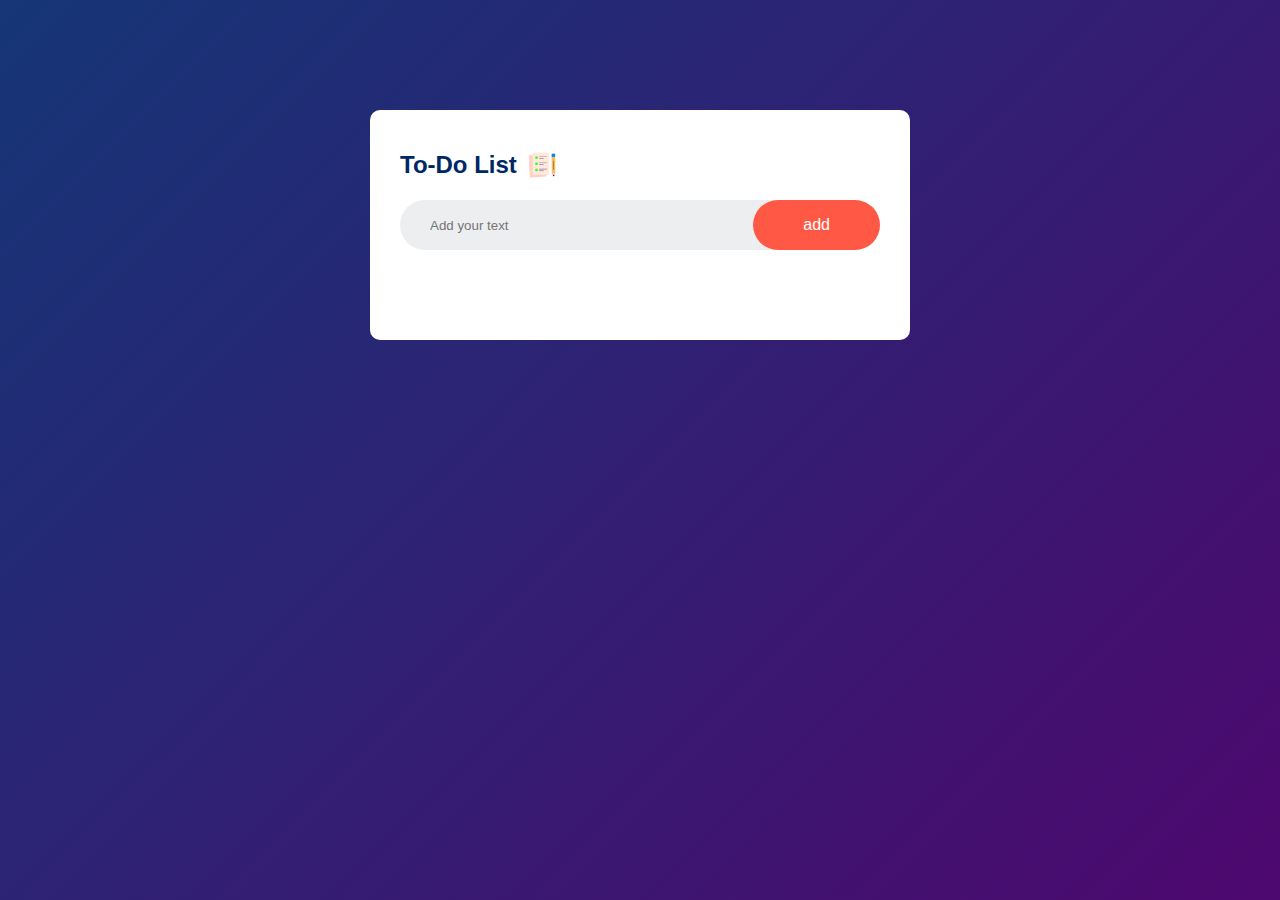
<file: index.html>
<!DOCTYPE html>
<html lang="en">
<head>
  <meta charset="UTF-8">
  <meta name="viewport" content="width=device-width, initial-scale=1.0">
  <title>TO-DO-LIST</title>
  <link rel="stylesheet" href="To_Do.css">

</head>
<body>
  <div class="container">
    <div class="todo-app">
<h2>To-Do List <img src="image/icon.png" > </h2>
<div class="row">
  <input type="text" id="input-box" placeholder="Add your text" >
  <button onclick="AddTask()">add</button>
</div>   
<ul id="list-container">
  <!-- <li class="Checked"> Task 1</li>
  <li> Task 2</li>
  <li> Task 3</li> -->

</ul>

    </div>


  </div>


  
  <script src="To_Do.js"></script>
</body>
</html>
</file>
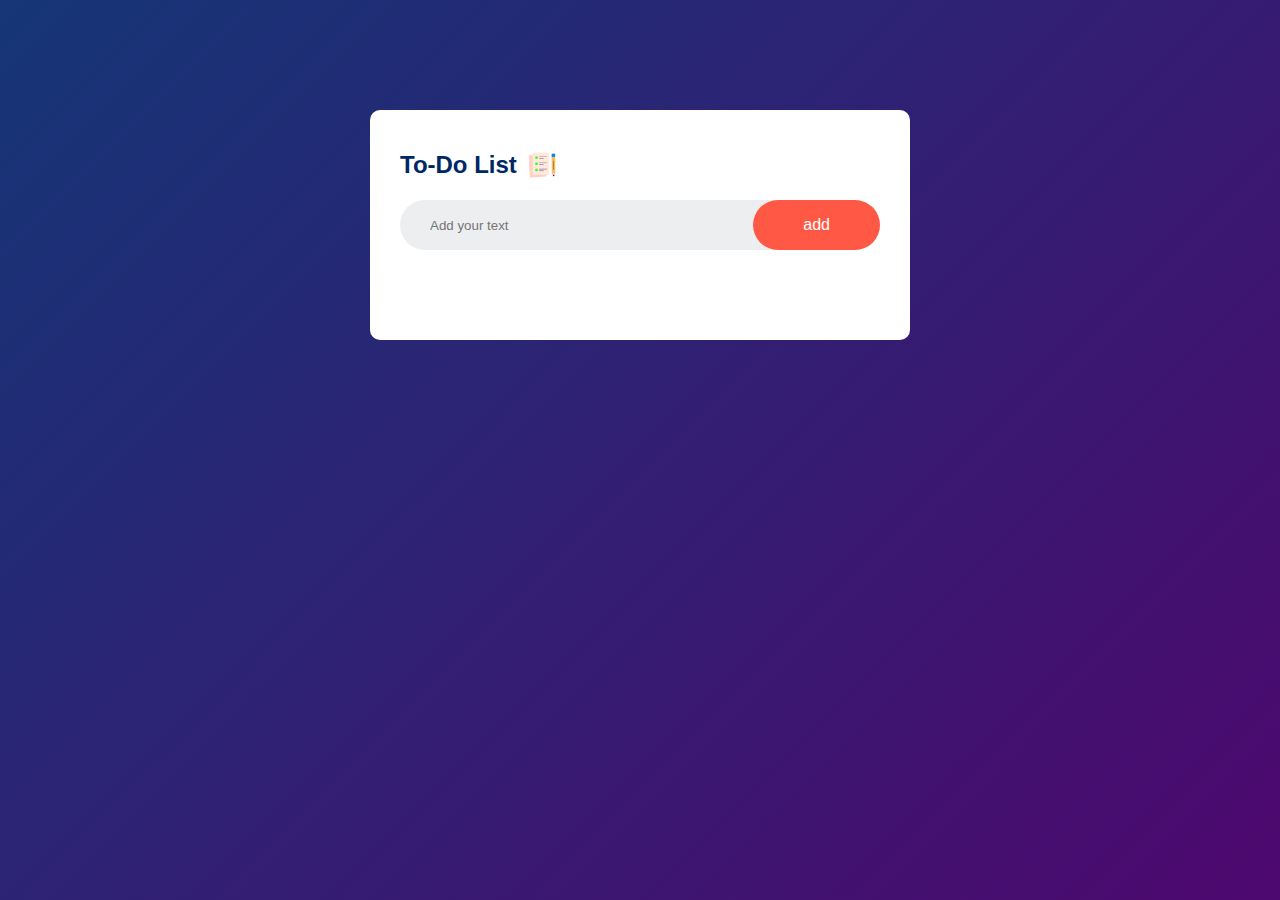
<file: To_Do.html>
<!DOCTYPE html>
<html lang="en">
<head>
  <meta charset="UTF-8">
  <meta name="viewport" content="width=device-width, initial-scale=1.0">
  <title>TO-DO-LIST</title>
  <link rel="stylesheet" href="To_Do.css">

</head>
<body>
  <div class="container">
    <div class="todo-app">
<h2>To-Do List <img src="image/icon.png" > </h2>
<div class="row">
  <input type="text" id="input-box" placeholder="Add your text" >
  <button onclick="AddTask()">add</button>
</div>   
<ul id="list-container">
  <!-- <li class="Checked"> Task 1</li>
  <li> Task 2</li>
  <li> Task 3</li> -->

</ul>

    </div>


  </div>


  
  <script src="To_Do.js"></script>
</body>
</html>
</file>
<file: To_Do.css>
*
{
  margin: 0;
  padding: 0;
  box-sizing: border-box;
  font-family: 'Franklin Gothic Medium', 'Arial Narrow', Arial, sans-serif;
}
.container
{
  width: 100%;
  min-height: 100vh;
  background:linear-gradient(135deg,#153677,#4e086f);
  padding: 10px;
}
.todo-app
{
  width: 100%;
  max-width: 540px;
  background: #fff;
  margin: 100px auto 20px;
  padding: 40px 30px 70px;
  border-radius: 10px;
}
.todo-app h2{
  color: #002765;
  display: flex;
  align-items: center;
  margin-bottom: 20px;

}
.todo-app img {
  width: 30px;
  margin-left: 10px;
}
.row
{
  display: flex;
  align-items: center;
  justify-content: space-between;
  background: #edeef0;
  border-radius: 30px;
  padding-left: 20px;
  margin-bottom: 20px;
}

input{
  flex: 1;
  border: none;
  outline: none;
  background: transparent;
  padding: 10px;
  font-weight: 14px;
}
button
{
  border: none;
  outline: none;
  padding: 16px 50px;
  color: #fff;
  background-color: #ff5945;
  cursor: pointer;
  font-size: 16px;
  border-radius: 40px;
}
ul li{
  list-style: none;
  font-size: 17px;
  padding: 12px 8px 12px 50px;
  user-select: none;
  cursor: pointer;
  position: relative;

}
 ul li::before
 {

  content: '';
  position: absolute;
  height: 28px;
  width: 28px; 
  border-radius: 50%;
  background-image: url(image/unchecked.png);
  background-size: cover;
  background-position: center;
  top: 8px; 
  left: 8px;
 }
 ul li.Checked
 {
  color:#555 ;
  text-decoration: line-through;
 }
 ul li.Checked::before
 {
  background-image: url(image/checked.png);
 }

 ul li span{

  position: absolute;
  right: 0;
  top: 5px;
  width: 40px;
  height: 40px;
  font-size: 22px;
  text-align: center;
  line-height: 40px;
  border-radius: 50%;
 }
 ul li span:hover
 {
  background:#edeef0 ;
 }

ul li {
  background:  1p;
}
</file>
